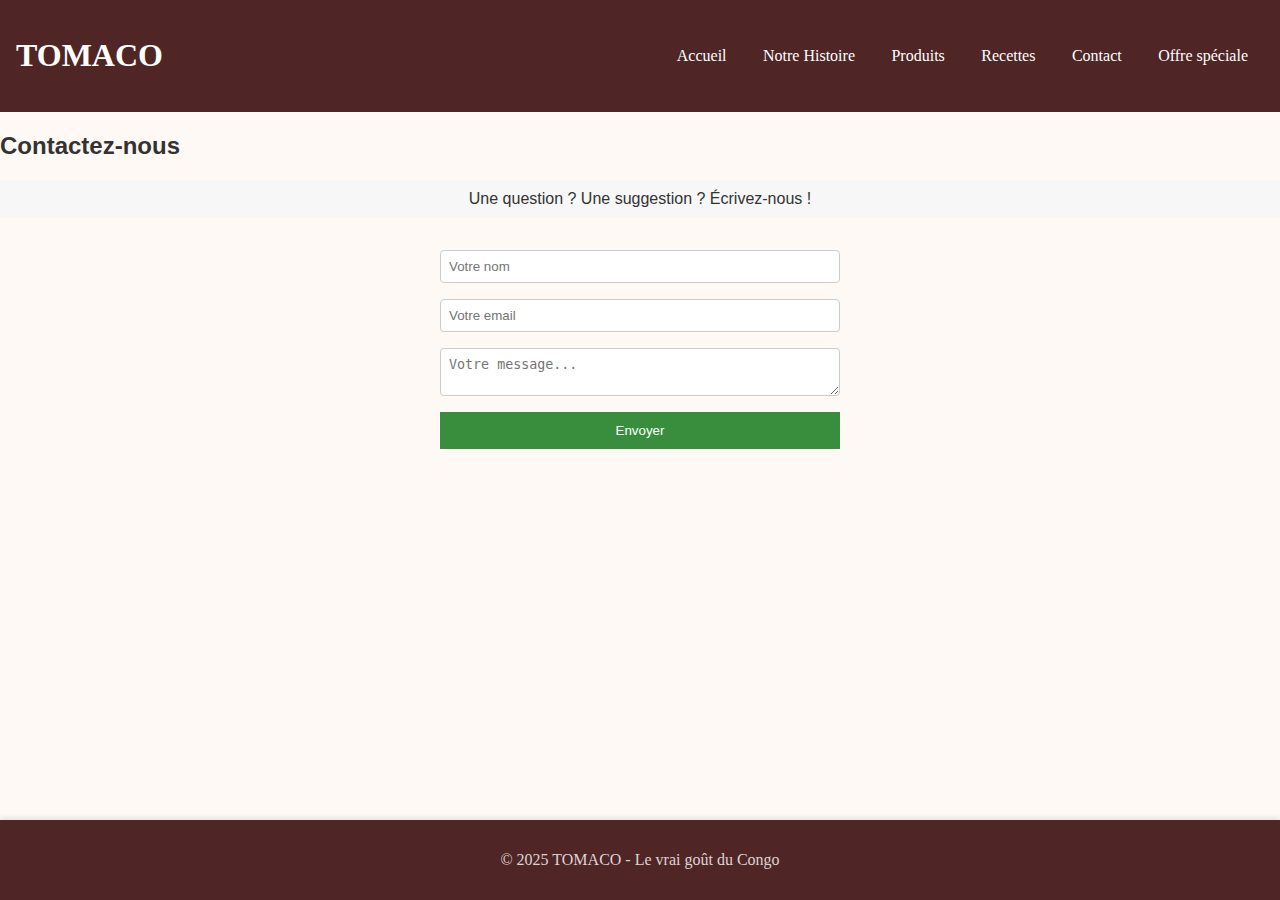
<file: contact.html>
<!DOCTYPE html>
<html lang="fr">
<head>
  <meta charset="UTF-8" />
  <meta name="viewport" content="width=device-width, initial-scale=1.0" />
  <title>Contact - TOMACO</title>
  <link rel="stylesheet" href="style.css" />
</head>
<body>
  <div class="wrapper">
  <header>
    <h1 class="hero-title">TOMACO</h1>
    <nav>
      <a href="index.html">Accueil</a>
      <a href="notre-histoire.html">Notre Histoire</a>
      <a href="produits.html">Produits</a>
      <a href="recettes.html">Recettes</a>
      <a href="contact.html" class="active">Contact</a>
      <a href="landing.html">Offre spéciale</a>
    </nav>
  </header>

  <main class="content">
    <h2>Contactez-nous</h2>
    <p class="intro">Une question ? Une suggestion ? Écrivez-nous !</p>

    <form id="contact-form" class="form">
      <input type="text" id="name" placeholder="Votre nom" required />
      <input type="email" id="email" placeholder="Votre email" required />
      <textarea id="message" placeholder="Votre message..." required></textarea>
      <button type="submit">Envoyer</button>
      <p id="form-message"></p>
    </form>
  </main>

  <footer class="footer">
    <p>&copy; 2025 TOMACO - Le vrai goût du Congo</p>
  </footer>
</div>

  <script src="script.js"></script>
</body>
</html>
</file>
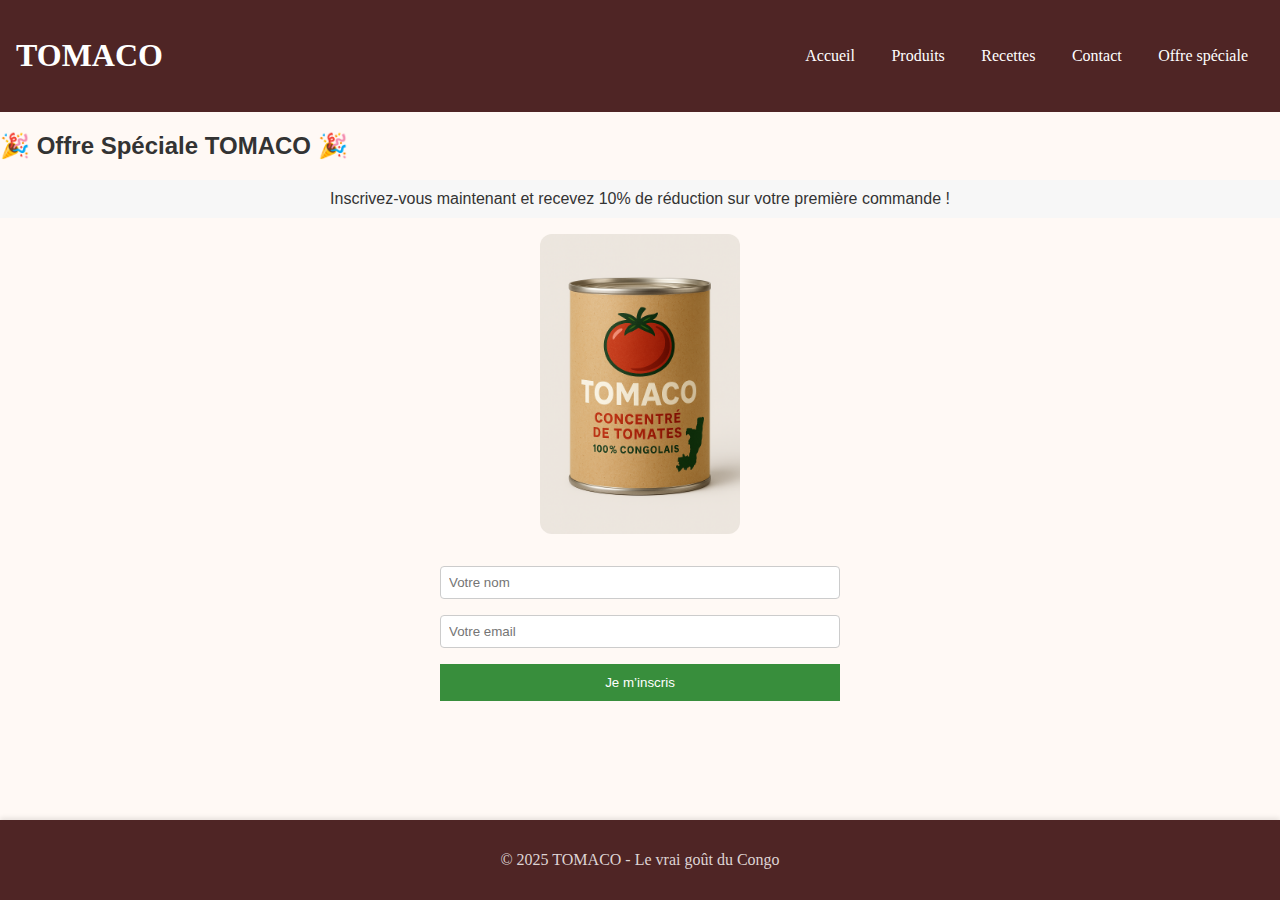
<file: landing.html>
<!DOCTYPE html>
<html lang="fr">
<head>
  <meta charset="UTF-8" />
  <meta name="viewport" content="width=device-width, initial-scale=1.0" />
  <title>Offre Spéciale - TOMACO</title>
  <link rel="stylesheet" href="style.css" />
</head>
<body>
  <div class="wrapper">
  <header>
    <h1 class="hero-title">TOMACO</h1>
    <nav>
      <a href="index.html">Accueil</a>
      <a href="produits.html">Produits</a>
      <a href="recettes.html">Recettes</a>
      <a href="contact.html">Contact</a>
      <a href="landing.html" class="active">Offre spéciale</a>
    </nav>
  </header>

  <main class="content landing">
    <h2>🎉 Offre Spéciale TOMACO 🎉</h2>
    <p class="intro">
      Inscrivez-vous maintenant et recevez 10% de réduction sur votre première commande !
    </p>
    <img src="images/tomaco-offre.png" alt="Offre spéciale TOMACO" class="cta-image" />

    <form id="subscribe-form" class="form">
      <input type="text" id="user-name" placeholder="Votre nom" required />
      <input type="email" id="user-email" placeholder="Votre email" required />
      <button type="submit">Je m’inscris</button>
      <p id="subscribe-message"></p>
    </form>
  </main>

  <footer class="footer">
    <p>&copy; 2025 TOMACO - Le vrai goût du Congo</p>
  </footer>
</div>

  <script src="script.js"></script>
</body>
</html>
</file>
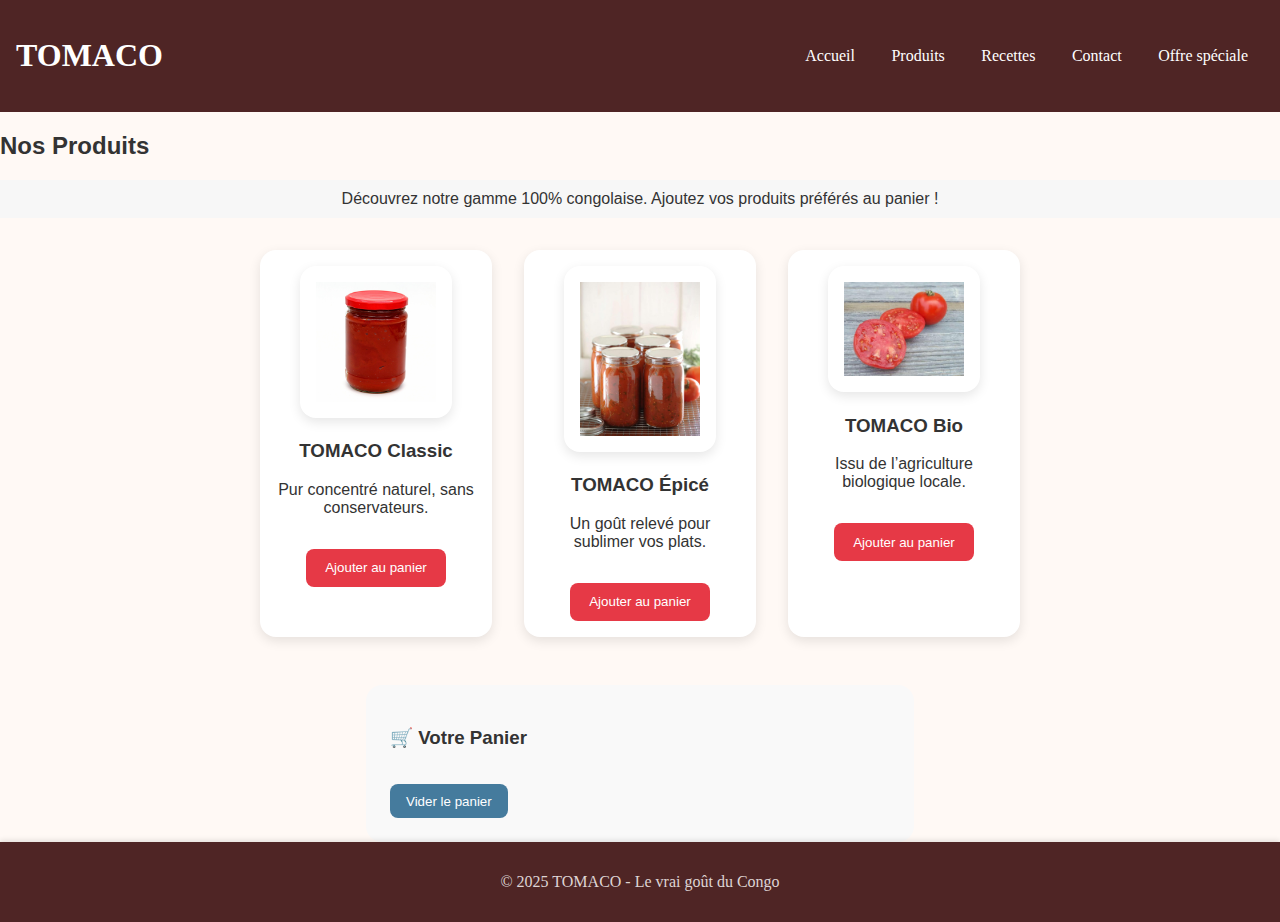
<file: produits.html>
<!DOCTYPE html>
<html lang="fr">
<head>
  <meta charset="UTF-8" />
  <meta name="viewport" content="width=device-width, initial-scale=1.0" />
  <title>Nos Produits - TOMACO</title>
  <link rel="stylesheet" href="style.css" />
</head>
<body>
    <div class="wrapper">
  <header>
    <h1 class="hero-title" > TOMACO  </h1>
    <nav>
      <a href="index.html">Accueil</a>
      <a href="produits.html" class="active">Produits</a>
      <a href="recettes.html">Recettes</a>
      <a href="contact.html">Contact</a>
      <a href="landing.html">Offre spéciale</a>
    </nav>
  </header>

  <main class="content">
    <h2>Nos Produits</h2>
    <p class="intro">
      Découvrez notre gamme 100% congolaise. Ajoutez vos produits préférés au panier !
    </p>

    <section class="product-grid">
      <div class="product-card">
        <img src="images/tomaco-classic.jpg" alt="TOMACO Classic" class="product-card img" />
        <h3>TOMACO Classic</h3>
        <p>Pur concentré naturel, sans conservateurs.</p>
        <button onclick="addToCart('TOMACO Classic')">Ajouter au panier</button>
      </div>

      <div class="product-card">
        <img src="images/tomaco-epice.jpg" alt="TOMACO Épicé" class="product-card img" />
        <h3>TOMACO Épicé</h3>
        <p>Un goût relevé pour sublimer vos plats.</p>
        <button onclick="addToCart('TOMACO Épicé')">Ajouter au panier</button>
      </div>

      <div class="product-card">
        <img src="images/tomaco-bio.jpg" alt="TOMACO Bio" class="product-card img"/>
        <h3>TOMACO Bio</h3>
        <p>Issu de l’agriculture biologique locale.</p>
        <button onclick="addToCart('TOMACO Bio')">Ajouter au panier</button>
      </div>
    </section>

    <section class="cart">
      <h3>🛒 Votre Panier</h3>
      <ul id="cart-list">
        <!-- Les produits ajoutés apparaîtront ici -->
      </ul>
      <button id="clear-cart" onclick="clearCart()">Vider le panier</button>
    </section>
  </main>

  <footer class="footer">
    <p>&copy; 2025 TOMACO - Le vrai goût du Congo</p>
  </footer>
</div>

  <script src="script.js"></script>

</body>
</html>
</file>
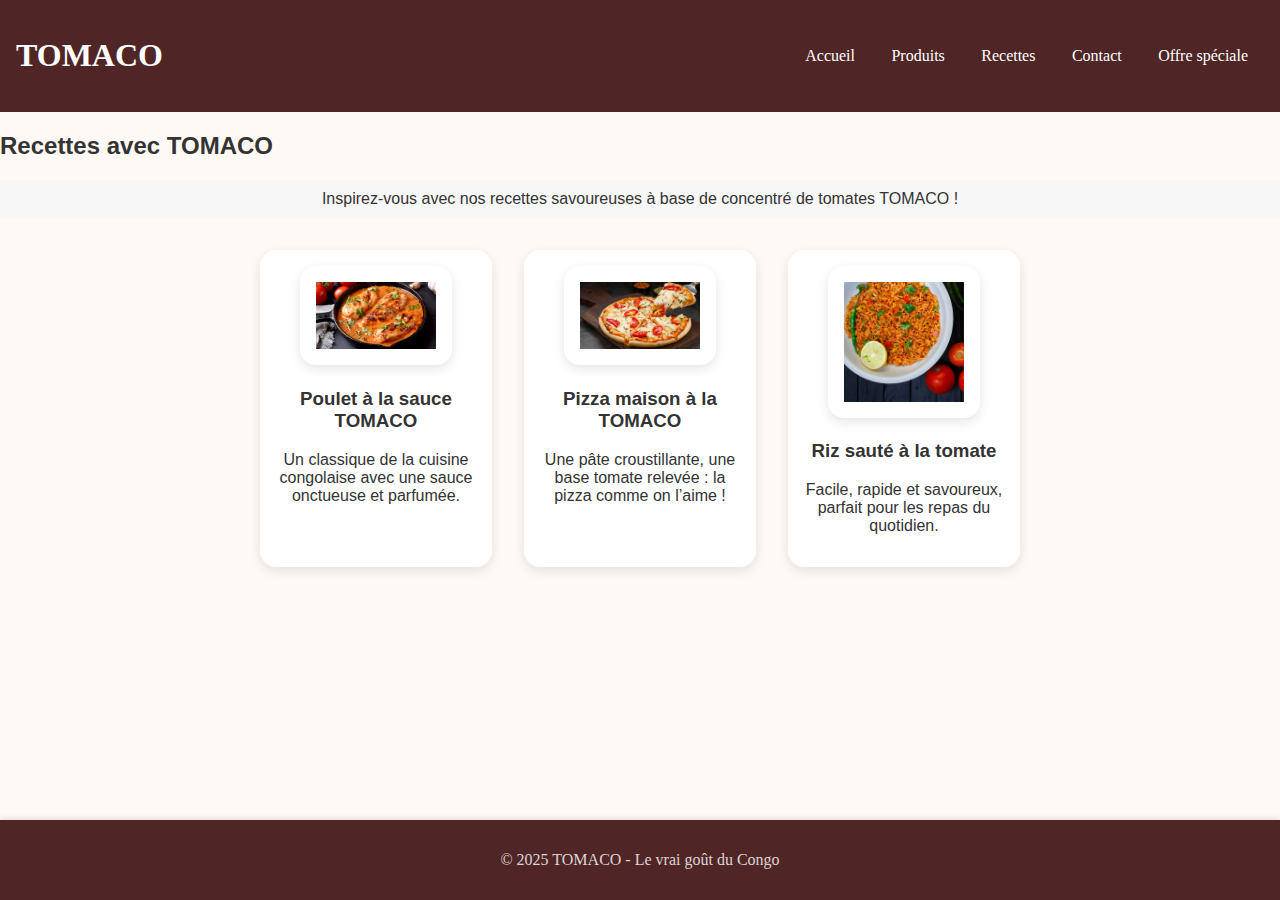
<file: recettes.html>
<!DOCTYPE html>
<html lang="fr">
<head>
  <meta charset="UTF-8" />
  <meta name="viewport" content="width=device-width, initial-scale=1.0" />
  <title>Recettes TOMACO</title>
  <link rel="stylesheet" href="style.css" />
</head>
<body>
    <div class="wrapper">
      <header>
    <h1 class="hero-title">TOMACO</h1>
    <nav>
      <a href="index.html">Accueil</a>
      <a href="produits.html">Produits</a>
      <a href="recettes.html" class="active">Recettes</a>
      <a href="contact.html">Contact</a>
      <a href="landing.html">Offre spéciale</a>
    </nav>
  </header>

  <main class="content">
    <h2>Recettes avec TOMACO</h2>
    <p class="intro">Inspirez-vous avec nos recettes savoureuses à base de concentré de tomates TOMACO !</p>

    <section class="product-grid">
      <div class="product-card">
        <img src="images/recette1.jpeg" alt="Poulet sauce tomate"  class="product-card img"/>
        <h3>Poulet à la sauce TOMACO</h3>
        <p>Un classique de la cuisine congolaise avec une sauce onctueuse et parfumée.</p>
      </div>

      <div class="product-card">
        <img src="images/recette2.jpeg" alt="Pizza maison"  class="product-card img" />
        <h3>Pizza maison à la TOMACO</h3>
        <p>Une pâte croustillante, une base tomate relevée : la pizza comme on l’aime !</p>
      </div>

      <div class="product-card">
        <img src="images/recette3.jpg" alt="Riz à la tomate"  class="product-card img" />
        <h3>Riz sauté à la tomate</h3>
        <p>Facile, rapide et savoureux, parfait pour les repas du quotidien.</p>
      </div>
    </section>
  </main>

  <footer class="footer">
    <p>&copy; 2025 TOMACO - Le vrai goût du Congo</p>
  </footer>
</div>
</body>
</html>
</file>
<file: style.css>
body {
  font-family: 'Segoe UI', sans-serif;
  margin: 0;
  padding: 0;
  background: #fff9f5;
  color: #333;
}
header {
  background-color: #4f2525;
  padding: 1rem;
  color: #131206;
  display: flex;
  justify-content: space-between;
  align-items: center;
}
nav a {
  margin: 0 1rem;
  color: white;
  text-decoration: none;
  font-family: 'Times New Roman', serif;
}

.hero {
  position: relative;
  background: url("images/hero-tomates.jpg") center/cover no-repeat;
  height: 50vh;
  display: flex;
  flex-direction: column;
  justify-content: space-between;
}
.hero-overlay {
  background: rgba(0, 0, 0, 0.5);
  color: white;
  padding: 4rem 2rem;
  text-align: center;
}


 .hero-title {
  font-family: 'Times New Roman', serif;
  font-size: 2,5rem;
  color: #fff;
  text-align: center;
  text-transform: uppercase;
  animation: animateText 2s infinite alternate; /* Applique l'animation */
}

/* Définir l'animation */
@keyframes animateText {
  0% {
    transform: scale(1);
    color: #fff;
  }
  50% {
    transform: scale(1.2); /* Agrandissement au milieu de l'animation */
    color: tomato; /* Changer la couleur à "tomato" */
  }
  100% {
    transform: scale(1);
    color: #fff;
  }
}

.hero-subtitle {
  font-size: 1.5rem;
  margin-bottom: 1rem;
}
.btn-cta {
  padding: 1rem 2rem;
  background: tomato;
  color: white;
  border: none;
  font-size: 1rem;
  border-radius: 30px;
  text-decoration: none;
  transition: background 0.3s ease;
}
.btn-cta:hover {
  background: darkred;
}

/* Highlights */
.highlights {
  display: flex;
  gap: 1.5rem;
  justify-content: center;
  flex-wrap: wrap;
  padding: 2rem;
}
.highlight-card {
  background: #fff;
  border-radius: 15px;
  box-shadow: 0 4px 10px rgba(0, 0, 0, 0.1);
  padding: 1.5rem;
  text-align: center;
  width: 300px;
}
.highlight-card img {
  height: 80px;
  margin-bottom: 1rem;
}


form {
  max-width: 400px;
  margin: 2rem auto;
  display: flex;
  flex-direction: column;
}
input, textarea {
  margin-bottom: 1rem;
  padding: 0.5rem;
  border-radius: 4px;
  border: 1px solid #ccc;
}
button {
  padding: 0.7rem;
  background-color: #388e3c;
  color: white;
  border: none;
  cursor: pointer;
}
button:hover {
  background-color: #2e7d32;
}

.product-grid {
  display: flex;
  gap: 2rem;
  flex-wrap: wrap;
  justify-content: center;
  margin-top: 2rem;
}

.product-card {
  background: #fff;
  border-radius: 1rem;
  box-shadow: 0 4px 12px rgba(0,0,0,0.1);
  padding: 1rem;
  text-align: center;
  max-width: 200px;
  transition: transform 0.2s ease-in-out;
}
.product-card:hover {
  transform: scale(1.05);
}
.product-card img {
  width: 60%;
  border-radius: 1rem;
  object-fit: cover;
}
.product-card button {
  margin-top: 1rem;
  background: #e63946;
  color: #fff;
  border: none;
  padding: 0.7rem 1.2rem;
  border-radius: 0.5rem;
  cursor: pointer;
}
.cart {
  margin-top: 3rem;
  background: #f9f9f9;
  padding: 1.5rem;
  border-radius: 1rem;
  max-width: 500px;
  margin-left: auto;
  margin-right: auto;
}
#cart-list li {
  margin: 0.5rem 0;
}
#clear-cart {
  background: #457b9d;
  color: white;
  padding: 0.6rem 1rem;
  border: none;
  border-radius: 0.5rem;
  margin-top: 1rem;
  cursor: pointer;
}

/* Centrage et animation de la section */
.intro {
  display: flex; /* Utilisation de flexbox pour centrer */
  flex-direction: column; /* Aligner les éléments en colonne */
  justify-content: center; /* Centrer horizontalement */
  align-items: center; /* Centrer verticalement */
 
  text-align: center; /* Centrer le texte */
  background-color: #f7f7f7; /* Couleur de fond douce */
  padding: 10px;
  opacity: 4; /* Initialement invisible pour l'animation */
  animation: afadeIn 2s infinite alternate; /* Animation d'apparition */
}

/* Animation d'apparition */
@keyframes fadeIn {
  0% {
    opacity: 0; /* Invisible au début */
    transform: translateY(20px); /* Légèrement décalé vers le bas */
  }
  100% {
    opacity: 1; /* Visible à la fin */
    transform: translateY(0); /* Retour à la position d'origine */
  }
}

/* Style pour le titre */
.intro h2 {
  font-family: 'Times New Roman', serif;
  font-size: 3rem;
  color: #333;
  margin-bottom: 20px;
  animation: slideIn 5s Infinite alternate; /* Animation du titre */
}

/* Animation du titre */
@keyframes slideIn {
  0% {
    transform: translateX(-100%); /* Début de l'animation à gauche */
    opacity: 0;
  }
  100% {
    transform: translateX(0); /* Fin de l'animation à la position normale */
    opacity: 1;
  }
}

/* Style pour le paragraphe */
.intro p {
  font-family: 'Arial', sans-serif;
  font-size: 1.2rem;
  color: #555;
  animation: fadeInText 5s ease-out; /* Animation du texte */
}

/* Animation du texte */
@keyframes fadeInText {
  0% {
    opacity: 4; /* Texte invisible au début */
    transform: translateY(20px); /* Légèrement décalé vers le bas */
  }
  100% {
    opacity: 4; /* Texte visible à la fin */
    transform: translateY(0); /* Retour à la position d'origine */
  }
}

.intro-img {
  width: 50%;        
  height: 10%;          
  object-fit: cover;     
  display: block;
}
/* Structure globale */
html, body {
  height: 100%;
  margin: 0;
}

.wrapper {
  min-height: 100vh; /* 100% de la hauteur de la fenêtre */
  display: flex;
  flex-direction: column;
}

/* Main prend tout l'espace dispo */
main {
  flex: 1;
}

/* Footer collé en bas */
.footer {
  background-color: #4f2525;
  text-align: center;
  padding: 15px 0;
  font-family: 'Times New Roman', serif;
  font-size: 1rem;
  color: #ded4d4;
  width: 100%;
  box-shadow: 0 -2px 5px rgba(0, 0, 0, 0.1); /* optionnel pour un effet élégant */
}

.cta-image {
  max-width: 200px; /* ou 300px, à ajuster selon ton besoin */
  width: 100%;
  height: auto;     /* pour garder les proportions */
  display: block;
  margin: 0 auto;   /* pour centrer l'image */
  border-radius: 12px; /* arrondir un peu les coins (optionnel) */
}

html, body {
  height: 100%;
  margin: 0;
}

.wrapper {
  min-height: 100vh;
  display: flex;
  flex-direction: column;
}

/* Zone principale du contenu */
main {
  flex: 1;
}
</file>
